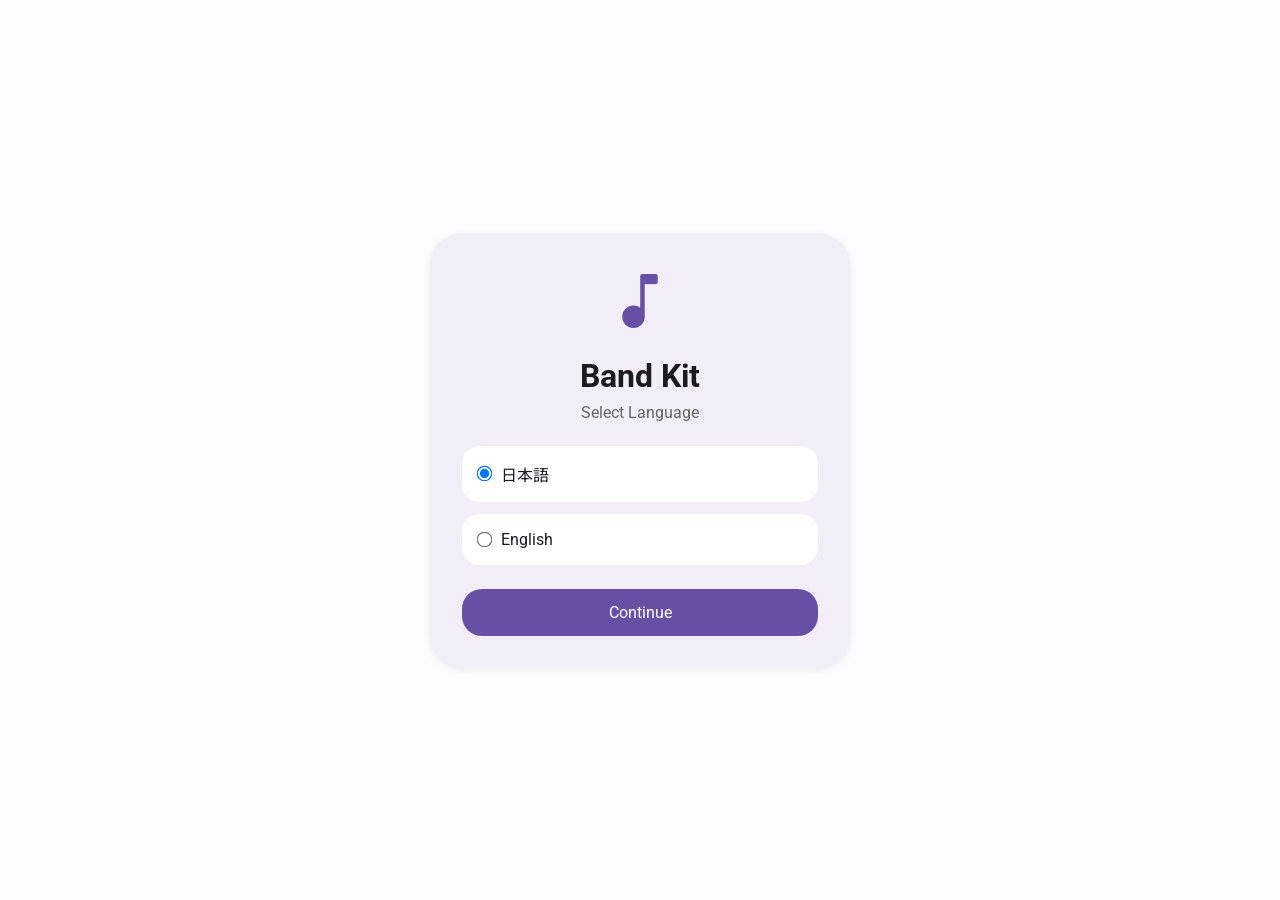
<file: index.html>
<!DOCTYPE html>
<html lang="ja">
<head>
<meta charset="UTF-8">
<meta name="viewport" content="width=device-width, initial-scale=1.0">

<title>Band Kit</title>

<link rel="stylesheet" href="style.css">

<link rel="preconnect" href="https://fonts.googleapis.com">
<link rel="preconnect" href="https://fonts.gstatic.com" crossorigin>

<link href="https://fonts.googleapis.com/css2?family=Roboto:wght@300;400;500;700&display=swap" rel="stylesheet">

<link href="https://fonts.googleapis.com/css2?family=Noto+Sans+JP:wght@300;400;500;700&display=swap" rel="stylesheet">

<link href="https://fonts.googleapis.com/css2?family=Material+Symbols+Rounded" rel="stylesheet">

<script defer src="script.js"></script>

</head>
<body>

<!-- ========================= -->
<!-- 初回セットアップ -->
<!-- ========================= -->

<div id="setup-screen">

    <div class="setup-card">

        <div class="app-logo">
            <span class="material-symbols-rounded">
                music_note
            </span>
        </div>

        <h1>Band Kit</h1>

        <p>Select Language</p>

        <div class="language-list">

            <label class="radio-card">

                <input
                    type="radio"
                    name="language"
                    value="ja"
                    checked
                >

                <span>日本語</span>

            </label>

            <label class="radio-card">

                <input
                    type="radio"
                    name="language"
                    value="en"
                >

                <span>English</span>

            </label>

        </div>

        <button id="setup-continue">
            Continue
        </button>

    </div>

</div>

<!-- ========================= -->
<!-- メインアプリ -->
<!-- ========================= -->

<div id="app" class="hidden">

    <!-- ヘッダー -->

    <header>

        <div class="header-left">

            <span class="material-symbols-rounded">
                music_note
            </span>

            <h1>Band Kit</h1>

        </div>

    </header>

    <!-- タブ -->

    <!-- ========================= -->
<!-- TAB -->
<!-- ========================= -->

<nav id="tabs">

    <button class="tab active" data-page="metronome">
        <span class="material-symbols-rounded">timer</span>
        <span>Metronome</span>
    </button>

    <button class="tab" data-page="tuner">
        <span class="material-symbols-rounded">tune</span>
        <span>Tuner</span>
    </button>

    <button class="tab" data-page="pitch">
        <span class="material-symbols-rounded">graphic_eq</span>
        <span>Pitch</span>
    </button>

    <button class="tab" data-page="piano">
        <span class="material-symbols-rounded">piano</span>
        <span>Piano</span>
    </button>

    <!-- ✅ SCORE（iframe化対応） -->
    <button class="tab" data-page="score">
        <span class="material-symbols-rounded">timer</span>
        <span>Programmed Metronome</span>
    </button>

    <button class="tab" data-page="noise">
        <span class="material-symbols-rounded">mic</span>
        <span>Noise</span>
    </button>

    <button class="tab" data-page="settings">
        <span class="material-symbols-rounded">settings</span>
        <span>Settings</span>
    </button>

</nav>

    <!-- コンテンツ -->

    <main>

        <!-- ================= -->
        <!-- メトロノーム -->
        <!-- ================= -->

        <section
            id="page-metronome"
            class="page active">
<div
id="programmed-float"
style="
display:none;
position:fixed;
right:20px;
bottom:20px;
z-index:9999;
background:#111;
color:white;
padding:12px;
border-radius:12px;
min-width:220px;
">

<div id="pm-step">
STEP 1
</div>

<div id="pm-signature">
4/4
</div>

<div id="pm-next">
次 → BPM 120
</div>

<div id="pm-remain">
残り 0 小節
</div>

</div>
            <div class="card">

                <h2>Metronome</h2>

                <div class="form-group">

                    <label>BPM</label>

                    <input
                        type="number"
                        id="bpm"
                        min="20"
                        max="300"
                        value="120"
                    >

                </div>

                <div class="form-group">


                        

                </div>

                <div class="form-group">

                    <label>Beats</label>

                    <select id="beats">
    <option value="4/4">4/4</option>
    <option value="3/4">3/4</option>
    <option value="6/8">6/8</option>
</select>

                </div>

                <div class="form-group">

                    <label>Display</label>

                    <select id="display-mode">

                        <option value="lr">
                            L-R
                        </option>

                        <option value="beat">
                            Beat
                        </option>

                    </select>

                </div>

                <button id="start-metronome">
				
                    <span class="material-symbols-rounded">
                        play_arrow
                    </span>

                    Start

                </button>
<div id="metro-lr">
    <div id="metro-needle"></div>
</div>

<div id="metro-beat-view"></div>

<div id="metro-status">
    <div id="metro-current">停止中</div>
    <div id="metro-measure">小節: 1</div>
    <div id="metro-total">総拍数: 0</div>
</div>
            </div>

        </section>

        <!-- ================= -->
        <!-- チューナー -->
        <!-- ================= -->

        <section
            id="page-tuner"
            class="page">

            <div class="card">

                <h2>Tuner</h2>

                <div class="big-display">

                    --

                </div>

                <p>Waiting for microphone...</p>
				<div id="tuner-meter">
    <div id="tuner-center"></div>
    <div id="tuner-needle"></div>
</div>
<button id="retune-btn">再検知</button>
            </div>

        </section>

        <!-- ================= -->
        <!-- 音検知 -->
        <!-- ================= -->

        <section
            id="page-pitch"
            class="page">

            <div class="card">

                <h2>Pitch Detection</h2>

                <div class="big-display">

                    --

                </div>

            </div>

        </section>

        <!-- ================= -->
        <!-- Pianoshock 2 -->
        <!-- ================= -->

        <section
            id="page-piano"
            class="page">

            <div class="card iframe-card">

                <iframe
                    src="https://ayatocraft.github.io/pianoshock2"
                    title="Pianoshock 2">
                </iframe>

            </div>

        </section>

        <!-- ================= -->
<!-- SCORE -->
<!-- ================= -->

<section
    id="page-score"
    class="page">

    <div class="card iframe-card">

        <h2>Programmed Metronome</h2>

        

        <iframe
            id="score-frame"
            src="score.html"
            title="Score Viewer">
        </iframe>

    </div>

</section>

        <!-- ================= -->
        <!-- Noise -->
        <!-- ================= -->

        <section
            id="page-noise"
            class="page">

            <div class="card">

                <h2>Noise Meter</h2>

                <div
                    class="big-display"
                    id="db-display">

                    0 dB

                </div>

                <progress
                    value="0"
                    max="150">
                </progress>

            </div>

        </section>

        <!-- ================= -->
        <!-- Settings -->
        <!-- ================= -->

        <section
            id="page-settings"
            class="page">

            <div class="card">

                <h2>Settings</h2>

                <button id="change-language">

                    <span class="material-symbols-rounded">
                        language
                    </span>

                    Language

                </button>

                <button id="reset-app">

                    <span class="material-symbols-rounded">
                        restart_alt
                    </span>

                    Reset

                </button>

            </div>

        </section>

    </main>

</div>

</body>
</html>
</file>
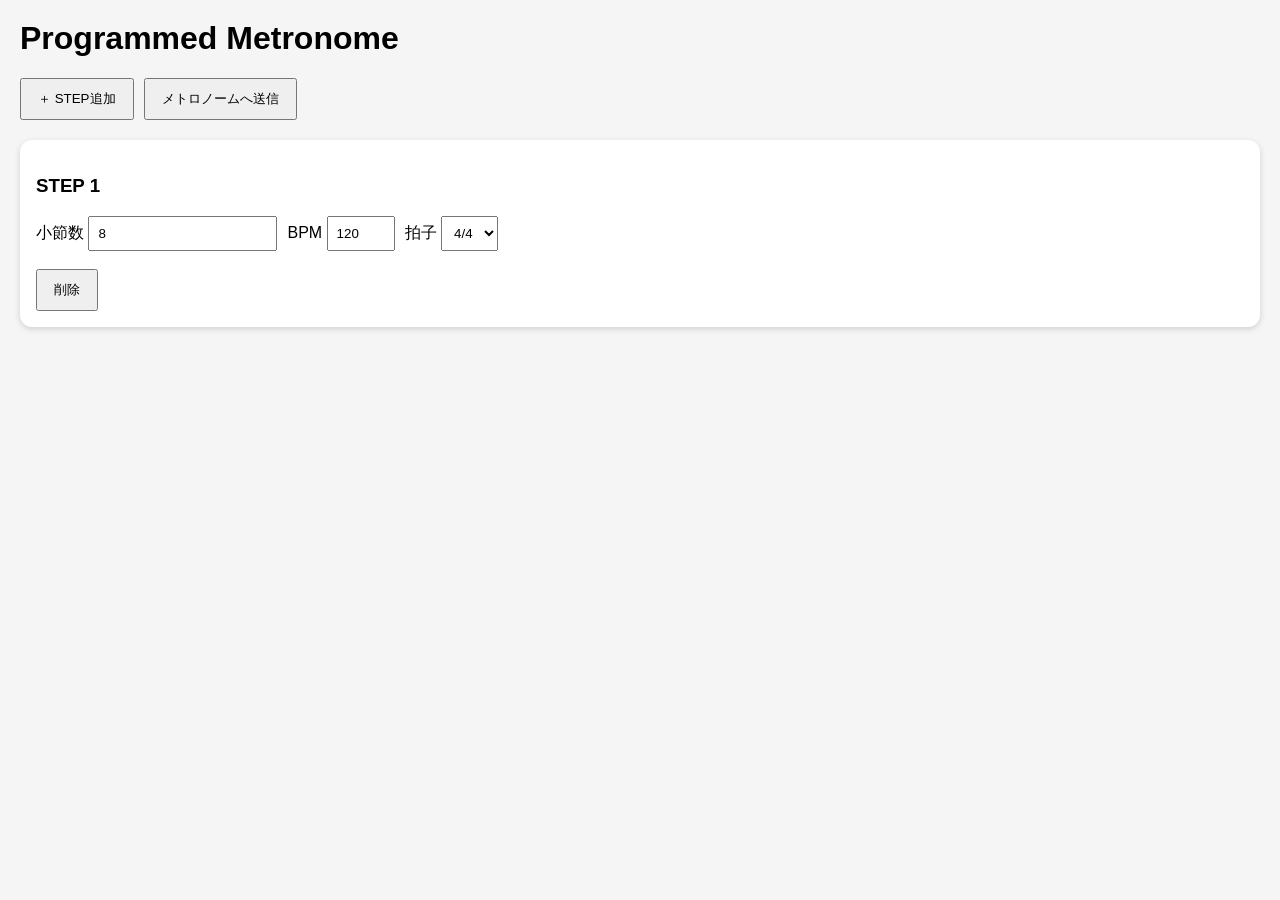
<file: score.html>
<!DOCTYPE html>

<html lang="ja">
<head>

<meta charset="UTF-8">
<meta name="viewport"
      content="width=device-width,initial-scale=1">

<title>
Programmed Metronome
</title>

<style>

body{

    font-family:
    "Segoe UI",
    sans-serif;

    margin:0;
    padding:20px;

    background:#f5f5f5;

}

h1{

    margin-top:0;

}

#steps{

    display:flex;

    flex-direction:column;

    gap:12px;

}

.step{

    background:white;

    border-radius:12px;

    padding:16px;

    box-shadow:
    0 2px 6px
    rgba(0,0,0,.15);

}

.row{

    display:flex;

    gap:10px;

    flex-wrap:wrap;

}

input,
select{

    padding:8px;

}

button{

    padding:10px 16px;

    cursor:pointer;

}

#toolbar{

    display:flex;

    gap:10px;

    margin-bottom:20px;

}

</style>

</head>
<body>

<h1>
Programmed Metronome
</h1>

<div id="toolbar">

<button id="add-step">
＋ STEP追加
</button>

<button id="save">
メトロノームへ送信
</button>

</div>

<div id="steps"></div>

<script>

let steps = [

{
    measures:8,
    bpm:120,
    signature:"4/4"
}

];

function render(){

    const root =
        document.getElementById(
            "steps"
        );

    root.innerHTML = "";

    steps.forEach(
    (step,index)=>{

        const div =
            document.createElement(
                "div"
            );

        div.className =
            "step";

        div.innerHTML = `

        <h3>
        STEP ${index+1}
        </h3>

        <div class="row">

            <label>

            小節数

            <input
            type="number"
            min="1"
            value="${step.measures}"

            onchange="
            steps[${index}].measures=
            parseInt(this.value)||1
            ">

            </label>

            <label>

            BPM

            <input
            type="number"
            min="20"
            max="300"

            value="${step.bpm}"

            onchange="
            steps[${index}].bpm=
            parseInt(this.value)||120
            ">

            </label>

            <label>

            拍子

            <select
            onchange="
            steps[${index}].signature=
            this.value
            ">

                <option
                ${step.signature==="4/4"?"selected":""}>
                4/4
                </option>

                <option
                ${step.signature==="3/4"?"selected":""}>
                3/4
                </option>

                <option
                ${step.signature==="2/4"?"selected":""}>
                2/4
                </option>

                <option
                ${step.signature==="6/8"?"selected":""}>
                6/8
                </option>

            </select>

            </label>

        </div>

        <br>

        <button
        onclick="
        removeStep(${index})
        ">

        削除

        </button>

        `;

        root.appendChild(
            div
        );

    });

}

function removeStep(index){

    if(
        steps.length <= 1
    ){
        return;
    }

    steps.splice(
        index,
        1
    );

    render();

}

document
.getElementById(
    "add-step"
)
.addEventListener(
"click",
()=>{

    steps.push({

        measures:8,
        bpm:120,
        signature:"4/4"

    });

    render();

}
);

document
.getElementById(
    "save"
)
.addEventListener(
"click",
()=>{

    localStorage.setItem(

        "programmed-metronome",

        JSON.stringify(
            steps
        )

    );

    alert(
        "保存しました"
    );

}
);

render();

</script>

</body>
</html>
</file>
<file: style.css>
/* =========================
   Band Kit
   Material You Style
========================= */

:root{
    --primary:#6750A4;
    --on-primary:#FFFFFF;

    --surface:#FFFBFE;
    --surface-container:#F3EDF7;

    --text:#1C1B1F;
    --outline:#CAC4D0;

    --shadow:0 2px 8px rgba(0,0,0,.08);

    --radius-small:12px;
    --radius-medium:20px;
    --radius-large:28px;

    --header-height:72px;
}

*{
    margin:0;
    padding:0;
    box-sizing:border-box;
}

html,
body{
    width:100%;
    height:100%;
}

body{
    font-family:
        "Roboto",
        "Noto Sans JP",
        sans-serif;

    background:var(--surface);
    color:var(--text);

    overflow:hidden;
}

/* =========================
   Utility
========================= */

.hidden{
    display:none !important;
}

/* =========================
   Setup Screen
========================= */

#setup-screen{
    width:100%;
    height:100vh;

    display:flex;
    justify-content:center;
    align-items:center;

    padding:24px;
}

.setup-card{
    width:100%;
    max-width:420px;

    background:var(--surface-container);

    border-radius:32px;

    padding:32px;

    box-shadow:var(--shadow);

    text-align:center;
}

.app-logo{
    margin-bottom:16px;
}

.app-logo .material-symbols-rounded{
    font-size:72px;
    color:var(--primary);
}

.setup-card h1{
    margin-bottom:8px;
}

.setup-card p{
    color:#666;
    margin-bottom:24px;
}

.language-list{
    display:flex;
    flex-direction:column;
    gap:12px;

    margin-bottom:24px;
}

.radio-card{
    display:flex;
    align-items:center;

    gap:10px;

    padding:16px;

    border-radius:18px;

    background:white;

    cursor:pointer;
}

.radio-card input{
    transform:scale(1.2);
}

#setup-continue{
    width:100%;

    border:none;

    background:var(--primary);

    color:white;

    padding:14px;

    border-radius:20px;

    font-size:16px;

    cursor:pointer;
}

/* =========================
   App
========================= */

#app{
    width:100%;
    height:100vh;

    display:flex;
    flex-direction:column;
}

/* =========================
   Header
========================= */

header{
    height:var(--header-height);

    background:var(--surface-container);

    display:flex;
    align-items:center;

    padding:0 20px;

    box-shadow:var(--shadow);

    z-index:10;
}

.header-left{
    display:flex;
    align-items:center;
    gap:12px;
}

.header-left h1{
    font-size:24px;
}

.header-left .material-symbols-rounded{
    font-size:32px;
    color:var(--primary);
}

/* =========================
   Tabs
========================= */

#tabs{
    display:flex;

    overflow-x:auto;

    background:white;

    border-bottom:1px solid var(--outline);
}

#tabs::-webkit-scrollbar{
    display:none;
}

.tab{
    border:none;
    background:none;

    cursor:pointer;

    min-width:100px;

    padding:12px;

    display:flex;
    flex-direction:column;
    align-items:center;
    justify-content:center;

    gap:6px;

    color:#666;

    transition:.2s;
}

.tab:hover{
    background:#F5F5F5;
}

.tab.active{
    color:var(--primary);
}

.tab .material-symbols-rounded{
    font-size:28px;
}

/* =========================
   Main
========================= */

main{
    flex:1;

    overflow-y:auto;

    padding:20px;
}

/* =========================
   Pages
========================= */

.page{
    display:none;
}

.page.active{
    display:block;
}

/* =========================
   Cards
========================= */

.card{
    background:var(--surface-container);

    border-radius:var(--radius-large);

    padding:24px;

    box-shadow:var(--shadow);

    margin-bottom:20px;
}

.card h2{
    margin-bottom:20px;
}

/* =========================
   Forms
========================= */

.form-group{
    margin-bottom:18px;
}

.form-group label{
    display:block;

    margin-bottom:8px;

    font-weight:500;
}

input[type="text"],
input[type="number"],
select{
    width:100%;

    border:none;

    outline:none;

    background:white;

    border-radius:16px;

    padding:14px;

    font-size:15px;
}

input[type="checkbox"]{
    margin-right:8px;
}

/* =========================
   Buttons
========================= */

button{
    font-family:inherit;
}

#start-metronome,
.score-modes button,
#change-language,
#reset-app{
    border:none;

    background:var(--primary);

    color:white;

    border-radius:20px;

    padding:14px 18px;

    cursor:pointer;

    display:flex;
    align-items:center;
    justify-content:center;

    gap:8px;

    margin-top:12px;
}

.score-modes{
    display:flex;
    flex-wrap:wrap;
    gap:12px;
}

/* =========================
   Big Display
========================= */

.big-display{
    text-align:center;

    font-size:56px;

    font-weight:700;

    margin:24px 0;
}

/* =========================
   Noise Meter
========================= */

progress{
    width:100%;
    height:18px;

    border:none;
    border-radius:20px;

    overflow:hidden;
}

progress::-webkit-progress-bar{
    background:#DDD;
}

progress::-webkit-progress-value{
    background:var(--primary);
}

/* =========================
   PianoShock
========================= */

.iframe-card{
    padding:12px;
}

iframe{
    width:100%;
    height:75vh;

    border:none;

    border-radius:20px;

    background:white;
}

/* =========================
   Mobile
========================= */

@media (max-width:700px){

    header{
        padding:0 12px;
    }

    .header-left h1{
        font-size:20px;
    }

    .tab{
        min-width:90px;
        font-size:12px;
    }

    .big-display{
        font-size:40px;
    }

    iframe{
        height:65vh;
    }

}
/* =========================
   Metronome
========================= */

#metronome-display{
    margin-bottom:20px;
}

#metro-main{
    display:flex;
    justify-content:center;
    align-items:center;

    min-height:240px;
}

#metro-lr{
    width:220px;
    height:220px;

    display:flex;
    justify-content:center;
    align-items:flex-end;
}

#metro-needle{

    width:8px;

    height:180px;

    background:var(--primary);

    border-radius:999px;

    transform-origin:bottom center;

    box-shadow:
        0 0 10px rgba(103,80,164,.3);
}

#metro-beat-view{

    display:none;

    font-size:42px;

    font-weight:700;

    text-align:center;

    width:100%;
}

#metro-info{

    text-align:center;

    margin-top:20px;
}

#metro-current{
    font-size:28px;
    font-weight:700;
}

#metro-measure,
#metro-total{

    margin-top:8px;

    color:#666;
}
#tuner-meter{
    position:relative;
    width:220px;
    height:120px;
    margin:20px auto;
}

#tuner-center{
    position:absolute;
    bottom:0;
    left:50%;

    width:8px;
    height:8px;

    border-radius:50%;

    background:#333;

    transform:translateX(-50%);
}

#tuner-needle{
    position:absolute;
    bottom:4px;
    left:50%;

    width:4px;
    height:90px;

    background:#d32f2f;

    transform-origin:bottom center;
    transform:translateX(-50%) rotate(0deg);

    border-radius:10px;
}
</file>
